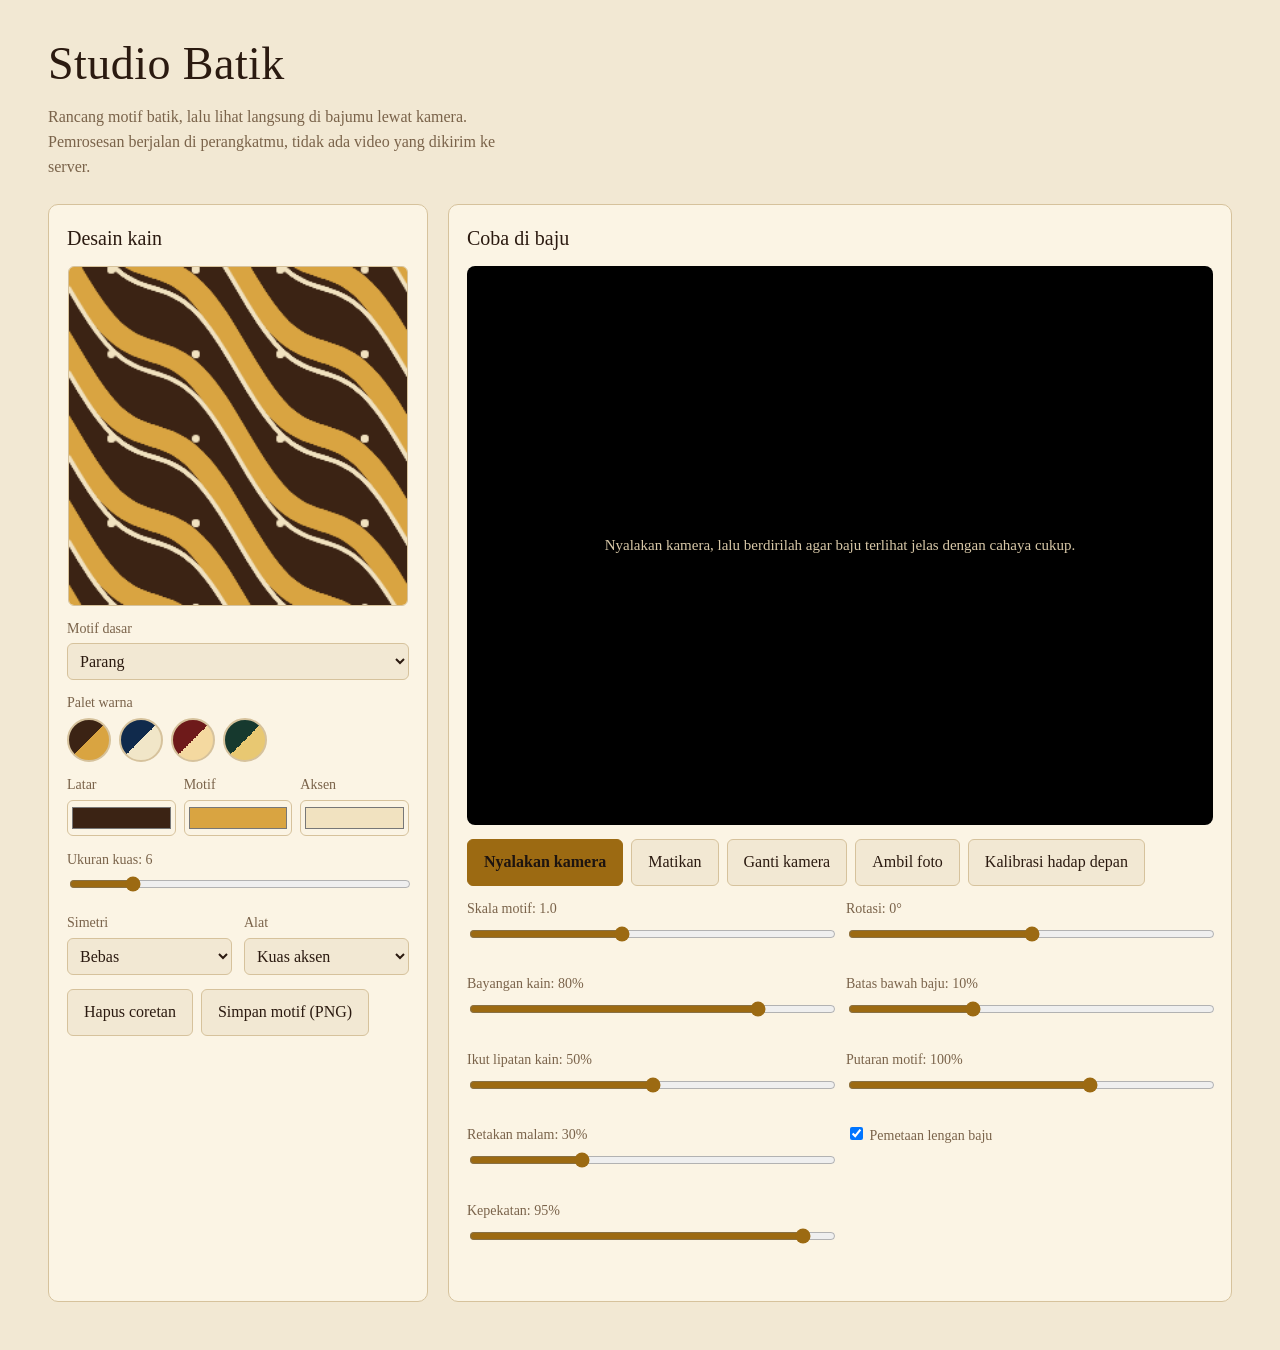
<file: test.html>
<!DOCTYPE html>
<html lang="id">
<head>
<meta charset="utf-8">
<meta name="viewport" content="width=device-width, initial-scale=1">
<title>Studio Batik · Coba di Baju</title>
<style>
:root{--bg:#1d1410;--panel:#2a1c15;--line:#4a3425;--ink:#f3e7cf;--mute:#b9a487;--gold:#d9a441;--indigo:#27456f}
@media (prefers-color-scheme:light){:root{--bg:#f2e8d3;--panel:#fbf4e4;--line:#d6c29c;--ink:#2b1a10;--mute:#7a634a;--gold:#9c6a12;--indigo:#27456f}}
*{box-sizing:border-box}
body{margin:0;background:var(--bg);color:var(--ink);font:16px/1.55 Georgia,"Times New Roman",serif}
header{padding:28px clamp(16px,4vw,48px) 8px;max-width:1280px;margin:auto}
h1{margin:0;font-size:clamp(28px,5vw,46px);letter-spacing:.01em;font-weight:400}
header p{margin:6px 0 0;color:var(--mute);max-width:60ch}
main{display:grid;grid-template-columns:minmax(300px,380px) 1fr;gap:20px;max-width:1280px;margin:auto;padding:16px clamp(16px,4vw,48px) 48px}
@media(max-width:860px){main{grid-template-columns:1fr}}
section{background:var(--panel);border:1px solid var(--line);border-radius:10px;padding:18px}
h2{margin:0 0 12px;font-size:20px;font-weight:400}
label{display:block;font-size:14px;color:var(--mute);margin:12px 0 4px}
select,input[type=range],input[type=color],button{font:inherit}
select{width:100%;padding:8px;background:var(--bg);color:var(--ink);border:1px solid var(--line);border-radius:6px}
input[type=range]{width:100%;accent-color:var(--gold)}
input[type=color]{width:100%;height:36px;border:1px solid var(--line);border-radius:6px;background:none;padding:2px}
.row{display:grid;grid-template-columns:repeat(3,1fr);gap:8px}
.chips{display:flex;gap:8px;flex-wrap:wrap}
.chip{width:44px;height:44px;border-radius:50%;border:2px solid var(--line);cursor:pointer;padding:0}
.chip:focus-visible,button:focus-visible,select:focus-visible,canvas:focus-visible{outline:3px solid var(--gold);outline-offset:2px}
button.b{padding:10px 16px;border-radius:6px;border:1px solid var(--line);background:var(--bg);color:var(--ink);cursor:pointer}
button.main{background:var(--gold);color:#1d1410;border-color:var(--gold);font-weight:bold}
button.b:hover{border-color:var(--gold)}
.btns{display:flex;gap:8px;flex-wrap:wrap;margin-top:14px}
#tile{width:100%;max-width:340px;aspect-ratio:1;display:block;margin:0 auto;border:1px solid var(--line);border-radius:6px;cursor:crosshair;touch-action:none;image-rendering:auto}
.stage{position:relative;background:#000;border-radius:8px;overflow:hidden;aspect-ratio:4/3;display:grid;place-items:center}
#out{width:100%;height:100%;object-fit:contain;display:none}
#out.mirror{transform:scaleX(-1)}
#hint{position:absolute;inset:0;display:grid;place-items:center;text-align:center;padding:24px;color:#d8c8a8;font-size:15px}
#status{margin:10px 0 0;color:var(--mute);font-size:14px;min-height:22px}
video{display:none}
.two{display:grid;grid-template-columns:1fr 1fr;gap:12px}
</style>
</head>
<body>
<header>
  <h1>Studio Batik</h1>
  <p>Rancang motif batik, lalu lihat langsung di bajumu lewat kamera. Pemrosesan berjalan di perangkatmu, tidak ada video yang dikirim ke server.</p>
</header>
<main>
  <section aria-label="Desain batik">
    <h2>Desain kain</h2>
    <canvas id="tile" width="256" height="256" tabindex="0" aria-label="Kanvas motif batik, gambar dengan mouse atau jari"></canvas>
    <label for="motif">Motif dasar</label>
    <select id="motif">
      <option value="parang">Parang</option>
      <option value="kawung">Kawung</option>
      <option value="mega">Mega mendung</option>
      <option value="truntum">Truntum</option>
      <option value="flora">Ceplok bunga</option>
      <option value="none">Polos (gambar sendiri)</option>
    </select>
    <label>Palet warna</label>
    <div class="chips" id="chips"></div>
    <div class="row">
      <div><label for="cBg">Latar</label><input type="color" id="cBg" value="#3b2314"></div>
      <div><label for="cFg">Motif</label><input type="color" id="cFg" value="#d9a441"></div>
      <div><label for="cAc">Aksen</label><input type="color" id="cAc" value="#f1e2c0"></div>
    </div>
    <label for="size">Ukuran kuas: <span id="sizeV">6</span></label>
    <input type="range" id="size" min="1" max="30" value="6">
    <div class="two">
      <div><label for="sym">Simetri</label>
        <select id="sym"><option value="1">Bebas</option><option value="4">Cermin 4 arah</option></select></div>
      <div><label for="tool">Alat</label>
        <select id="tool"><option value="draw">Kuas aksen</option><option value="fg">Kuas motif</option><option value="erase">Penghapus</option></select></div>
    </div>
    <div class="btns">
      <button class="b" id="clear">Hapus coretan</button>
      <button class="b" id="dlTile">Simpan motif (PNG)</button>
    </div>
  </section>

  <section aria-label="Coba di baju">
    <h2>Coba di baju</h2>
    <div class="stage">
      <canvas id="out"></canvas>
      <div id="hint">Nyalakan kamera, lalu berdirilah agar baju terlihat jelas dengan cahaya cukup.</div>
    </div>
    <video id="cam" playsinline muted></video>
    <div class="btns">
      <button class="b main" id="start">Nyalakan kamera</button>
      <button class="b" id="stop" disabled>Matikan</button>
      <button class="b" id="flip" disabled>Ganti kamera</button>
      <button class="b" id="snap" disabled>Ambil foto</button>
      <button class="b" id="calib" disabled>Kalibrasi hadap depan</button>
    </div>
    <div class="two">
      <div><label for="scale">Skala motif: <span id="scaleV">1.0</span></label><input type="range" id="scale" min="0.3" max="2" step="0.05" value="1"></div>
      <div><label for="rot">Rotasi: <span id="rotV">0</span>°</label><input type="range" id="rot" min="-90" max="90" step="1" value="0"></div>
      <div><label for="shade">Bayangan kain: <span id="shadeV">80</span>%</label><input type="range" id="shade" min="0" max="100" value="80"></div>
      <div><label for="hem">Batas bawah baju: <span id="hemV">10</span>%</label><input type="range" id="hem" min="-10" max="50" value="10"></div>
      <div><label for="fold">Ikut lipatan kain: <span id="foldV">50</span>%</label><input type="range" id="fold" min="0" max="100" value="50"></div>
      <div><label for="turn">Putaran motif: <span id="turnV">100</span>%</label><input type="range" id="turn" min="0" max="150" value="100"></div>
      <div><label for="crack">Retakan malam: <span id="crackV">30</span>%</label><input type="range" id="crack" min="0" max="100" value="30"></div>
      <div><label><input type="checkbox" id="arm" checked> Pemetaan lengan baju</label></div>
      <div><label for="opa">Kepekatan: <span id="opaV">95</span>%</label><input type="range" id="opa" min="30" max="100" value="95"></div>
    </div>
    <p id="status" role="status" aria-live="polite"></p>
  </section>
</main>

<script type="module">
const $=id=>document.getElementById(id);
const S=256;
/* ---------- Desain kain ---------- */
const tile=$('tile'),tctx=tile.getContext('2d');
const base=document.createElement('canvas'),layer=document.createElement('canvas');
base.width=base.height=layer.width=layer.height=S;
const bctx=base.getContext('2d'),lctx=layer.getContext('2d');
let dirty=true,texDirty=true;
const palettes=[['#3b2314','#d9a441','#f1e2c0'],['#102a4c','#f1e6c8','#7fa7d6'],['#6e1a1a','#f4d9a0','#1b1b1b'],['#16392e','#e8c872','#f4efe1']];
const chips=$('chips');
palettes.forEach((p,i)=>{const b=document.createElement('button');b.className='chip';b.setAttribute('aria-label','Palet '+(i+1));
  b.style.background=`linear-gradient(135deg,${p[0]} 50%,${p[1]} 50%)`;
  b.onclick=()=>{$('cBg').value=p[0];$('cFg').value=p[1];$('cAc').value=p[2];render()};chips.appendChild(b)});

function wrap(g,fn){for(let i=-1;i<=1;i++)for(let j=-1;j<=1;j++){g.save();g.translate(i*S,j*S);fn();g.restore()}}
const motifs={
 kawung(g,bg,fg,ac){wrap(g,()=>{for(let i=0;i<2;i++)for(let j=0;j<2;j++){const cx=64+128*i,cy=64+128*j;
  for(let k=0;k<4;k++){const a=k*Math.PI/2;g.beginPath();g.ellipse(cx+Math.cos(a)*26,cy+Math.sin(a)*26,38,19,a,0,7);g.fillStyle=fg;g.fill();g.lineWidth=2;g.strokeStyle=bg;g.stroke()}
  g.beginPath();g.arc(cx,cy,6,0,7);g.fillStyle=ac;g.fill()}})},
 parang(g,bg,fg,ac){wrap(g,()=>{for(let i=-3;i<=3;i++){const c=i*S/4;
  for(const [w,col,off] of [[16,fg,0],[3,ac,16]]){g.beginPath();for(let x=-S;x<=2*S;x+=4){const y=x+c+off+14*Math.sin(2*Math.PI*2*x/S);x===-S?g.moveTo(x,y):g.lineTo(x,y)}
   g.lineWidth=w;g.strokeStyle=col;g.lineCap='round';g.stroke()}
  for(let x=0;x<S;x+=S/4){g.beginPath();g.arc(x+S/8,x+S/8+c+34,3,0,7);g.fillStyle=ac;g.fill()}}})},
 mega(g,bg,fg,ac){wrap(g,()=>{for(const [cx,cy] of [[64,150],[192,22],[192,278],[64,-106]]){
  for(let r=58,n=0;r>6;r-=9,n++){g.beginPath();g.ellipse(cx,cy,r*1.5,r,0,Math.PI,2*Math.PI);g.closePath();g.fillStyle=n%2?ac:fg;g.fill();g.lineWidth=1.5;g.strokeStyle=bg;g.stroke()}}})},
 truntum(g,bg,fg,ac){wrap(g,()=>{for(let i=0;i<4;i++)for(let j=0;j<4;j++){const x=i*64+(j%2?32:0)+16,y=j*64+16;g.save();g.translate(x,y);g.strokeStyle=fg;g.lineWidth=3;g.lineCap='round';
  for(let k=0;k<4;k++){g.rotate(Math.PI/4);g.beginPath();g.moveTo(-13,0);g.lineTo(13,0);g.stroke()}
  g.fillStyle=ac;for(const [dx,dy] of [[24,0],[-24,0],[0,24],[0,-24]]){g.beginPath();g.arc(dx,dy,2.5,0,7);g.fill()}g.restore()}})},
 flora(g,bg,fg,ac){wrap(g,()=>{for(const [cx,cy] of [[64,64],[192,192]]){for(let k=0;k<8;k++){const a=k*Math.PI/4;g.beginPath();g.ellipse(cx+Math.cos(a)*28,cy+Math.sin(a)*28,22,10,a,0,7);g.fillStyle=fg;g.fill();g.lineWidth=2;g.strokeStyle=ac;g.stroke()}
  g.beginPath();g.arc(cx,cy,12,0,7);g.fillStyle=ac;g.fill()}
  for(const [cx,cy] of [[192,64],[64,192]]){g.save();g.translate(cx,cy);for(let k=0;k<4;k++){g.rotate(Math.PI/2);g.beginPath();g.moveTo(0,0);g.quadraticCurveTo(14,-20,0,-40);g.quadraticCurveTo(-14,-20,0,0);g.fillStyle=ac;g.fill()}g.restore()}})},
 none(){}
};
function render(){
  const bg=$('cBg').value,fg=$('cFg').value,ac=$('cAc').value;
  bctx.fillStyle=bg;bctx.fillRect(0,0,S,S);motifs[$('motif').value](bctx,bg,fg,ac);compose();
}
function compose(){tctx.drawImage(base,0,0);tctx.drawImage(layer,0,0);dirty=texDirty=true}
['motif','cBg','cFg','cAc'].forEach(id=>$(id).addEventListener('input',render));
$('size').oninput=e=>$('sizeV').textContent=e.target.value;
$('clear').onclick=()=>{lctx.clearRect(0,0,S,S);compose()};
$('dlTile').onclick=()=>{const a=document.createElement('a');a.href=tile.toDataURL('image/png');a.download='motif-batik.png';a.click()};

let last=null;
function stroke(x0,y0,x1,y1){
  const t=$('tool').value,sz=+$('size').value;
  lctx.lineWidth=sz;lctx.lineCap=lctx.lineJoin='round';
  lctx.globalCompositeOperation=t==='erase'?'destination-out':'source-over';
  lctx.strokeStyle=t==='fg'?$('cFg').value:$('cAc').value;
  const pts=[[x0,y0,x1,y1]];
  if($('sym').value==='4')pts.push([S-x0,y0,S-x1,y1],[x0,S-y0,x1,S-y1],[S-x0,S-y0,S-x1,S-y1]);
  for(const [a,b,c,d] of pts)for(let i=-1;i<=1;i++)for(let j=-1;j<=1;j++){lctx.beginPath();lctx.moveTo(a+i*S,b+j*S);lctx.lineTo(c+i*S+.01,d+j*S);lctx.stroke()}
  compose();
}
const pos=e=>{const r=tile.getBoundingClientRect();return[(e.clientX-r.left)*S/r.width,(e.clientY-r.top)*S/r.height]};
tile.addEventListener('pointerdown',e=>{tile.setPointerCapture(e.pointerId);last=pos(e);stroke(...last,...last)});
tile.addEventListener('pointermove',e=>{if(!last)return;const p=pos(e);stroke(...last,...p);last=p});
['pointerup','pointercancel'].forEach(n=>tile.addEventListener(n,()=>last=null));
render();

/* ---------- Kamera + segmentasi pakaian ---------- */
const cam=$('cam'),out=$('out'),octx=out.getContext('2d'),status=$('status');
const fab=document.createElement('canvas'),fctx=fab.getContext('2d');
const shd=document.createElement('canvas'),sctx=shd.getContext('2d');
const mk=document.createElement('canvas'),mctx=mk.getContext('2d');
let seg=null,pose=null,G=null,GL=null,visS=[0,0,0,0],yawS=0,refR=0,lastR0=1,exuPrev=null,cut={ok:false,X:.5,Y:1,sl:0},poseLost=99,pf=0,stream=null,facing='user',running=false,pattern=null,alpha=null,cx=0,cy=0,bw=0,lastT=-1;
const setS=t=>status.textContent=t;
for(const id of ['scale','rot','shade','opa','hem','fold','turn','crack'])$(id).addEventListener('input',()=>$(id+'V').textContent=(id==='scale'?(+$(id).value).toFixed(1):$(id).value));

async function loadAI(){
  if(seg)return;
  setS('Memuat model AI (sekali saja, ±16 MB)…');
  const {ImageSegmenter,PoseLandmarker,FilesetResolver}=await import('https://cdn.jsdelivr.net/npm/@mediapipe/tasks-vision@0.10.14/vision_bundle.mjs');
  const fs=await FilesetResolver.forVisionTasks('https://cdn.jsdelivr.net/npm/@mediapipe/tasks-vision@0.10.14/wasm');
  const opt=d=>({baseOptions:{modelAssetPath:'https://storage.googleapis.com/mediapipe-models/image_segmenter/selfie_multiclass_256x256/float32/latest/selfie_multiclass_256x256.tflite',delegate:d},runningMode:'VIDEO',outputCategoryMask:true,outputConfidenceMasks:false});
  try{seg=await ImageSegmenter.createFromOptions(fs,opt('GPU'))}catch{seg=await ImageSegmenter.createFromOptions(fs,opt('CPU'))}
  const po=d=>({baseOptions:{modelAssetPath:'https://storage.googleapis.com/mediapipe-models/pose_landmarker/pose_landmarker_lite/float16/latest/pose_landmarker_lite.task',delegate:d},runningMode:'VIDEO',numPoses:1});
  try{pose=await PoseLandmarker.createFromOptions(fs,po('GPU'))}catch{pose=await PoseLandmarker.createFromOptions(fs,po('CPU'))}
  GL=initGL();
}
async function startCam(){
  try{
    $('start').disabled=true;
    await loadAI();
    stream?.getTracks().forEach(t=>t.stop());
    stream=await navigator.mediaDevices.getUserMedia({video:{facingMode:facing,width:{ideal:960},height:{ideal:720}},audio:false});
    cam.srcObject=stream;await cam.play();
    const w=cam.videoWidth,h=cam.videoHeight;
    for(const c of [out,fab,shd,mk]){c.width=w;c.height=h}
    alpha=new Float32Array(w*h);cx=w/2;cy=h/2;bw=w*.5;
    out.style.display='block';out.classList.toggle('mirror',facing==='user');$('hint').style.display='none';
    ['stop','flip','snap','calib'].forEach(i=>$(i).disabled=false);
    setS('Kamera aktif. Baju terdeteksi otomatis, coba gerak pelan.');
    if(!running){running=true;loop()}
  }catch(e){
    $('start').disabled=false;
    setS(e.name==='NotAllowedError'?'Izin kamera ditolak. Aktifkan izin kamera di browser, lalu coba lagi.':'Gagal memulai: '+e.message+' (kamera butuh HTTPS atau localhost).');
  }
}
function stopCam(){running=false;stream?.getTracks().forEach(t=>t.stop());stream=null;out.style.display='none';$('hint').style.display='grid';
  $('start').disabled=false;['stop','flip','snap','calib'].forEach(i=>$(i).disabled=true);setS('Kamera dimatikan.')}
$('calib').onclick=()=>{refR=lastR0;yawS=0;setS('Terkalibrasi: posisi hadap depan sekarang dianggap 0°.')};
$('start').onclick=startCam;$('stop').onclick=stopCam;
$('flip').onclick=()=>{facing=facing==='user'?'environment':'user';startCam()};
$('snap').onclick=()=>{const c=document.createElement('canvas');c.width=out.width;c.height=out.height;const g=c.getContext('2d');
  if(facing==='user'){g.translate(c.width,0);g.scale(-1,1)}g.drawImage(out,0,0);
  const a=document.createElement('a');a.href=c.toDataURL('image/jpeg',.92);a.download='coba-batik.jpg';a.click()};

function onMask(res){
  const m=res.categoryMask;if(!m)return;
  const d=m.getAsUint8Array(),w=m.width,h=m.height;
  if(mk.width!==w||mk.height!==h){mk.width=w;mk.height=h;alpha=new Float32Array(w*h)}
  const img=mctx.createImageData(w,h),px=img.data;
  let n=0,sx=0,sy=0,x0=w,x1=0;
  for(let i=0;i<d.length;i++){
    const x=i%w,y=(i/w)|0;
    const lim=cut.ok?cut.Y*h+cut.sl*(x-cut.X*w):1e9;   // garis batas pinggul (celana dibuang)
    const t=(d[i]===4&&y<=lim)?1:0;                  // kategori 4 = pakaian, hanya bagian atas
    const a=alpha[i]=alpha[i]*.55+t*.45;       // haluskan antar-frame agar tidak berkedip
    if(a>.04){px[i*4+3]=Math.min(255,a*300);}
    if(t){n++;sx+=x;sy+=y;if(x<x0)x0=x;if(x>x1)x1=x}
  }
  mctx.putImageData(img,0,0);
  if(n>w*h*.01){const k=.15;cx+=(sx/n-cx)*k;cy+=(sy/n-cy)*k;bw+=((x1-x0)-bw)*k}
}
/* ---------- Warp kain mengikuti badan (WebGL) ----------
   Koordinat kain dihitung per piksel dari bahu & pinggul: ikut miring/rotasi badan, menyempit
   ke pinggang, melengkung seperti silinder di sisi badan, dan bergeser mengikuti lipatan baju. */
const FS=`
#ifdef GL_FRAGMENT_PRECISION_HIGH
precision highp float;
#else
precision mediump float;
#endif
varying vec2 uv;
uniform vec2 res,M,ey,exu,uLs,uLe,uLw,uRs,uRe,uRw;
uniform vec4 en;
uniform float shW,hipW,tilePx,rot,disp,yaw,refL,shadeK,crack;
uniform sampler2D tex,vid,msk;
// satu ruas lengan: (skor jarak, posisi sepanjang lengan px, posisi menyilang px)
vec4 seg(vec2 p,vec2 A,vec2 B,float rad){
  vec2 ab=B-A;float L=max(length(ab),1.);vec2 dir=ab/L;vec2 ap=p-A;
  float t=dot(ap,dir),tc=clamp(t,0.,L);
  float sc=length(ap-dir*tc)/rad+max(-t/L,0.)*3.;   // sebelum bahu dihukum agar dada tetap ikut peta badan
  return vec4(sc,t,dot(ap,vec2(-dir.y,dir.x)),L);
}
float lum(vec2 c){return dot(texture2D(vid,c).rgb,vec3(.3,.59,.11));}
vec2 h2(vec2 p){p=vec2(dot(p,vec2(127.1,311.7)),dot(p,vec2(269.5,183.3)));return fract(sin(p)*43758.5453);}
float h1(vec2 p){return fract(sin(dot(p,vec2(12.9898,78.233)))*43758.5453);}
float cell(vec2 p){vec2 i=floor(p),f=fract(p);float d1=9.,d2=9.;
  for(int y=-1;y<=1;y++)for(int x=-1;x<=1;x++){vec2 g=vec2(float(x),float(y));float d=length(g+h2(i+g)-f);if(d<d1){d2=d1;d1=d;}else if(d<d2)d2=d;}
  return d2-d1;}
void main(){
  vec2 px=vec2(uv.x*res.x,(1.-uv.y)*res.y),d=px-M;
  float det=exu.x*ey.y-exu.y*ey.x;
  float a=(d.x*ey.y-d.y*ey.x)/det, b=(exu.x*d.y-exu.y*d.x)/det;
  float R=.5*mix(shW,hipW,clamp(b,0.,1.))/max(cos(yaw),.3);
  float sc=clamp(a/R,-.97,.97);
  vec2 q=vec2(R*(asin(sc)-yaw)+(a-R*sc), b*length(ey));
  // lengan baju: koordinat kain sendiri (silinder kecil sepanjang bahu-siku-pergelangan)
  float el0=shW/1.25,ra=.3*el0,rf=.25*el0;
  vec4 s0=seg(px,uLs,uLe,ra),s1=seg(px,uLe,uLw,rf),s2=seg(px,uRs,uRe,ra),s3=seg(px,uRe,uRw,rf);
  s0.x+=(1.-en.x)*9.;s1.x+=(1.-en.y)*9.;s2.x+=(1.-en.z)*9.;s3.x+=(1.-en.w)*9.;
  vec4 bs=s0;float off=0.,sd=-1.,rr=ra;
  if(s1.x<bs.x){bs=s1;off=length(uLe-uLs);sd=-1.;rr=rf;}
  if(s2.x<bs.x){bs=s2;off=0.;sd=1.;rr=ra;}
  if(s3.x<bs.x){bs=s3;off=length(uRe-uRs);sd=1.;rr=rf;}
  if(bs.x<1.15){float sa=clamp(bs.z/rr,-.97,.97);sc=sa;q=vec2(rr*asin(sa)+(bs.z-rr*sa)+sd*.4*tilePx,bs.y+off);}
  vec2 st=px/res,o=vec2(5.)/res;
  q+=disp*vec2(lum(st+vec2(o.x,0.))-lum(st-vec2(o.x,0.)), lum(st+vec2(0.,o.y))-lum(st-vec2(0.,o.y)));
  float c=cos(rot),s=sin(rot);
  vec2 qn=vec2(c*q.x-s*q.y,s*q.x+c*q.y)/tilePx;
  vec3 col=texture2D(tex,qn).rgb;
  // tepi baju: mask diperhalus lalu dipertajam
  vec2 m3=vec2(3.)/res;
  float m=(texture2D(msk,st).a*2.+texture2D(msk,st+vec2(m3.x,0.)).a+texture2D(msk,st-vec2(m3.x,0.)).a+texture2D(msk,st+vec2(0.,m3.y)).a+texture2D(msk,st-vec2(0.,m3.y)).a)/6.;
  float al=smoothstep(.3,.7,m);
  // pencahayaan: rasio terang baju asli terhadap rata-ratanya (bayangan, lipatan, kilap), berlaku untuk baju gelap maupun terang
  vec2 o2=vec2(2.)/res;
  float L=(lum(st)*2.+lum(st+vec2(o2.x,0.))+lum(st-vec2(o2.x,0.))+lum(st+vec2(0.,o2.y))+lum(st-vec2(0.,o2.y)))/6.;
  float rel=clamp(L/max(refL,.06),.3,2.);
  col*=mix(1.,pow(rel,1.1),shadeK);
  col+=smoothstep(1.2,1.8,rel)*.22*shadeK;
  col*=1.-.32*pow(abs(sc),3.);                      // sisi badan lebih gelap (kain melengkung)
  // serat anyaman
  vec2 tw=qn*64.;
  float fa=smoothstep(1.2,3.,tilePx/64.);
  col*=1.+fa*(.05*sin(tw.x*6.2832)*sin(tw.y*6.2832)+.07*(h1(floor(tw))-.5));
  // retakan malam khas batik
  float cr=1.-smoothstep(0.,.05,cell(qn*3.));
  col=mix(col,col*vec3(.55,.5,.45),cr*crack);
  gl_FragColor=vec4(col*al,al);
}`;
function initGL(){
  const gc=document.createElement('canvas'),gl=gc.getContext('webgl',{preserveDrawingBuffer:true});
  if(!gl)return null;
  const mk2=(t,src)=>{const o=gl.createShader(t);gl.shaderSource(o,src);gl.compileShader(o);return o};
  const pr=gl.createProgram();
  gl.attachShader(pr,mk2(gl.VERTEX_SHADER,'attribute vec2 p;varying vec2 uv;void main(){uv=p*.5+.5;gl_Position=vec4(p,0.,1.);}'));
  gl.attachShader(pr,mk2(gl.FRAGMENT_SHADER,FS));gl.linkProgram(pr);
  if(!gl.getProgramParameter(pr,gl.LINK_STATUS)){console.error(gl.getProgramInfoLog(pr));return null}
  gl.useProgram(pr);
  gl.bindBuffer(gl.ARRAY_BUFFER,gl.createBuffer());
  gl.bufferData(gl.ARRAY_BUFFER,new Float32Array([-1,-1,1,-1,-1,1,1,1]),gl.STATIC_DRAW);
  const loc=gl.getAttribLocation(pr,'p');gl.enableVertexAttribArray(loc);gl.vertexAttribPointer(loc,2,gl.FLOAT,false,0,0);
  const u=n=>gl.getUniformLocation(pr,n),tex=n=>{const t=gl.createTexture();gl.activeTexture(gl.TEXTURE0+n);gl.bindTexture(gl.TEXTURE_2D,t);return t};
  const tT=tex(0);
  const lin=()=>{for(const p of [gl.TEXTURE_WRAP_S,gl.TEXTURE_WRAP_T])gl.texParameteri(gl.TEXTURE_2D,p,gl.CLAMP_TO_EDGE);gl.texParameteri(gl.TEXTURE_2D,gl.TEXTURE_MIN_FILTER,gl.LINEAR);gl.texParameteri(gl.TEXTURE_2D,gl.TEXTURE_MAG_FILTER,gl.LINEAR)};
  tex(1);lin();tex(2);lin();
  gl.uniform1i(u('tex'),0);gl.uniform1i(u('vid'),1);gl.uniform1i(u('msk'),2);
  return{gc,gl,u,tT};
}
const sm=document.createElement('canvas');sm.width=48;sm.height=36;
const smc=sm.getContext('2d',{willReadFrequently:true});let refL=.4;
function shirtLum(){                       // terang rata-rata baju asli, sebagai acuan bayangan
  smc.drawImage(cam,0,0,48,36);const d=smc.getImageData(0,0,48,36).data,W=mk.width,H=mk.height;
  let t=0,n=0;
  for(let y=0;y<36;y++)for(let x=0;x<48;x++)if(alpha[((y*H/36)|0)*W+((x*W/48)|0)]>.6){const i=(y*48+x)*4;t+=(.3*d[i]+.59*d[i+1]+.11*d[i+2])/255;n++}
  if(n>20)refL+=(t/n-refL)*.12;
}
function drawGL(w,h){
  const {gc,gl,u,tT}=GL,g=G;
  if(gc.width!==w||gc.height!==h){gc.width=w;gc.height=h}
  gl.viewport(0,0,w,h);
  if(texDirty){gl.activeTexture(gl.TEXTURE0);gl.bindTexture(gl.TEXTURE_2D,tT);
    gl.texImage2D(gl.TEXTURE_2D,0,gl.RGBA,gl.RGBA,gl.UNSIGNED_BYTE,tile);gl.generateMipmap(gl.TEXTURE_2D);
    gl.texParameteri(gl.TEXTURE_2D,gl.TEXTURE_WRAP_S,gl.REPEAT);gl.texParameteri(gl.TEXTURE_2D,gl.TEXTURE_WRAP_T,gl.REPEAT);
    gl.texParameteri(gl.TEXTURE_2D,gl.TEXTURE_MIN_FILTER,gl.LINEAR_MIPMAP_LINEAR);texDirty=false}
  shirtLum();
  gl.activeTexture(gl.TEXTURE1);gl.texImage2D(gl.TEXTURE_2D,0,gl.RGBA,gl.RGBA,gl.UNSIGNED_BYTE,cam);
  gl.activeTexture(gl.TEXTURE2);gl.texImage2D(gl.TEXTURE_2D,0,gl.RGBA,gl.RGBA,gl.UNSIGNED_BYTE,mk);
  const mx=(g[0]+g[2])/2,my=(g[1]+g[3])/2,hx=(g[4]+g[6])/2,hy=(g[5]+g[7])/2;
  let ex=[g[2]-g[0],g[3]-g[1]],el=Math.hypot(...ex)||1,ey=[hx-mx,hy-my];
  if(Math.hypot(...ey)<8)ey=[0,el];
  const hipW=Math.max(.6*el,Math.min(1.2*el,Math.hypot(g[6]-g[4],g[7]-g[5])));
  gl.uniform2f(u('res'),w,h);gl.uniform2f(u('M'),mx,my);gl.uniform2f(u('ey'),ey[0],ey[1]);let exu=[ex[0]/el,ex[1]/el];
  if(el<.12*Math.hypot(...ey)&&exuPrev)exu=exuPrev;else exuPrev=exu;   // saat hampir menyamping, sumbu bahu tak stabil
  const yaw=yawS*(+$('turn').value/100);
  gl.uniform1f(u('yaw'),yaw);gl.uniform2f(u('exu'),exu[0],exu[1]);
  gl.uniform1f(u('shW'),el*1.25);gl.uniform1f(u('hipW'),hipW*1.25);
  gl.uniform1f(u('tilePx'),Math.max(20,el/Math.max(Math.cos(yaw),.3)*.75*+$('scale').value));
  gl.uniform1f(u('rot'),+$('rot').value*Math.PI/180);
  gl.uniform1f(u('disp'),+$('fold').value/100*el*.9);
  const on=$('arm').checked?1:0,sl=[Math.hypot(g[8]-g[0],g[9]-g[1]),Math.hypot(g[12]-g[8],g[13]-g[9]),Math.hypot(g[10]-g[2],g[11]-g[3]),Math.hypot(g[14]-g[10],g[15]-g[11])];
  gl.uniform2f(u('uLs'),g[0],g[1]);gl.uniform2f(u('uRs'),g[2],g[3]);gl.uniform2f(u('uLe'),g[8],g[9]);
  gl.uniform2f(u('uRe'),g[10],g[11]);gl.uniform2f(u('uLw'),g[12],g[13]);gl.uniform2f(u('uRw'),g[14],g[15]);
  gl.uniform4f(u('en'),...visS.map((x,i)=>on&&x>.5&&sl[i]>.12*el?1:0));
  gl.uniform1f(u('refL'),refL);gl.uniform1f(u('shadeK'),+$('shade').value/100);gl.uniform1f(u('crack'),+$('crack').value/100);
  gl.drawArrays(gl.TRIANGLE_STRIP,0,4);
}
function frame(){
  const w=out.width,h=out.height;
  if(GL&&G&&cut.ok){
    drawGL(w,h);octx.globalCompositeOperation='source-over';octx.globalAlpha=1;octx.drawImage(cam,0,0,w,h);
    octx.globalAlpha=+$('opa').value/100;octx.drawImage(GL.gc,0,0);octx.globalAlpha=1;return;
  }
  if(dirty||!pattern){pattern=fctx.createPattern(tile,'repeat');dirty=false}
  const sc=+$('scale').value*Math.max(.5,Math.min(2,bw/(w*.5)))*1.1;
  pattern.setTransform(new DOMMatrix().translateSelf(cx,cy).rotateSelf(+$('rot').value).scaleSelf(sc).translateSelf(-S/2,-S/2));
  fctx.globalCompositeOperation='source-over';fctx.globalAlpha=1;fctx.clearRect(0,0,w,h);
  if(GL&&G){drawGL(w,h);fctx.drawImage(GL.gc,0,0)}else{fctx.fillStyle=pattern;fctx.fillRect(0,0,w,h)}
  // bayangan & lipatan asli baju (luminans) dipindah ke kain
  sctx.globalCompositeOperation='source-over';sctx.drawImage(cam,0,0,w,h);
  sctx.globalCompositeOperation='saturation';sctx.fillStyle='#808080';sctx.fillRect(0,0,w,h);
  sctx.globalCompositeOperation='lighter';sctx.fillStyle='rgb(45,45,45)';sctx.fillRect(0,0,w,h);
  fctx.globalCompositeOperation='overlay';fctx.globalAlpha=+$('shade').value/100;fctx.drawImage(shd,0,0);
  fctx.globalCompositeOperation='destination-in';fctx.globalAlpha=1;
  if('filter' in fctx)fctx.filter='blur(2px)';
  fctx.drawImage(mk,0,0,w,h);
  if('filter' in fctx)fctx.filter='none';
  octx.globalCompositeOperation='source-over';octx.globalAlpha=1;octx.drawImage(cam,0,0,w,h);
  if(cut.ok){octx.globalAlpha=+$('opa').value/100;octx.drawImage(fab,0,0);octx.globalAlpha=1}
}
function trackPose(){
  const pr=pose.detectForVideo(cam,performance.now()),L=pr.landmarks?.[0],WL=pr.worldLandmarks?.[0];
  if(!L){poseLost++;if(poseLost>12&&cut.ok){cut.ok=false;setS('Badan belum terdeteksi. Mundur sedikit agar bahu dan pinggang terlihat.')}return}
  if(poseLost>12)setS('Kamera aktif. Hanya baju yang diberi batik, celana tetap asli.');
  poseLost=0;
  const w=out.width,h=out.height,off=+$('hem').value/100;
  const sh=(L[11].y+L[12].y)/2,hy=(L[23].y+L[24].y)/2,hx=(L[23].x+L[24].x)/2;
  const Y=hy+Math.max(.05,hy-sh)*off;
  const dx=(L[24].x-L[23].x)*w,dy=(L[24].y-L[23].y)*h;
  const sl=Math.max(-1,Math.min(1,dy/(Math.abs(dx)<1?(dx<0?-1:1):dx)));
  if(!cut.ok){cut={ok:true,X:hx,Y,sl}}else{cut.X+=(hx-cut.X)*.4;cut.Y+=(Y-cut.Y)*.4;cut.sl+=(sl-cut.sl)*.4}
  const q=[11,12,23,24,13,14,15,16].flatMap(i=>[L[i].x*w,L[i].y*h]);          // bahu kiri/kanan, pinggul kiri/kanan (px)
  if(G){let sp=0;for(let i=0;i<8;i++)sp+=Math.abs(q[i]-G[i]);const k=Math.min(.85,.12+sp/8*.05);G=G.map((v,i)=>v+(q[i]-v)*k)}else G=q;
  const vz=i=>L[i].visibility??1,raw=[Math.min(vz(11),vz(13)),Math.min(vz(13),vz(15)),Math.min(vz(12),vz(14)),Math.min(vz(14),vz(16))];
  visS=visS.map((x,i)=>x+(raw[i]-x)*.3);               // kepercayaan tiap ruas lengan (dihaluskan)
  /* Putaran badan (yaw), digabung dari 3 petunjuk karena tiap sinyal sendiri kurang stabil:
     1) lebar bahu di layar menyempit dibanding posisi hadap depan (besar sudut)
     2) selisih kedalaman bahu di koordinat 3D model (besar sudut)
     3) hidung bergeser ke kiri/kanan dari tengah bahu (arah putaran) */
  const el=Math.hypot(G[2]-G[0],G[3]-G[1])||1,mx=(G[0]+G[2])/2,my=(G[1]+G[3])/2;
  const tl=Math.hypot((G[4]+G[6])/2-mx,(G[5]+G[7])/2-my)||1;
  lastR0=Math.min(1.8,el/tl);
  if(!refR||lastR0>refR)refR=lastR0; else refR=Math.max(refR*.9997,lastR0);   // referensi hadap depan, menyesuaikan sendiri
  let mag=Math.acos(Math.min(1,lastR0/refR));
  if(WL)mag=.4*mag+.6*Math.atan2(Math.abs(WL[12].z-WL[11].z),Math.abs(WL[12].x-WL[11].x));
  mag=Math.min(1.2,Math.max(0,mag-.08));                                        // abaikan goyangan kecil
  const sgn=Math.max(-1,Math.min(1,((L[0].x*w-mx)/el)/.08));                    // + = badan menghadap ke kanan layar
  yawS+=(sgn*mag-yawS)*.3;
}
function loop(){
  if(!running)return;
  if(cam.readyState>=2&&cam.currentTime!==lastT){
    lastT=cam.currentTime;
    try{
      if(pf++%2===0)trackPose();
      seg.segmentForVideo(cam,performance.now(),onMask);frame()}catch(e){console.error(e)}
  }
  (cam.requestVideoFrameCallback?cam.requestVideoFrameCallback.bind(cam):requestAnimationFrame)(loop);
}
</script>
</body>
</html>
</file>
